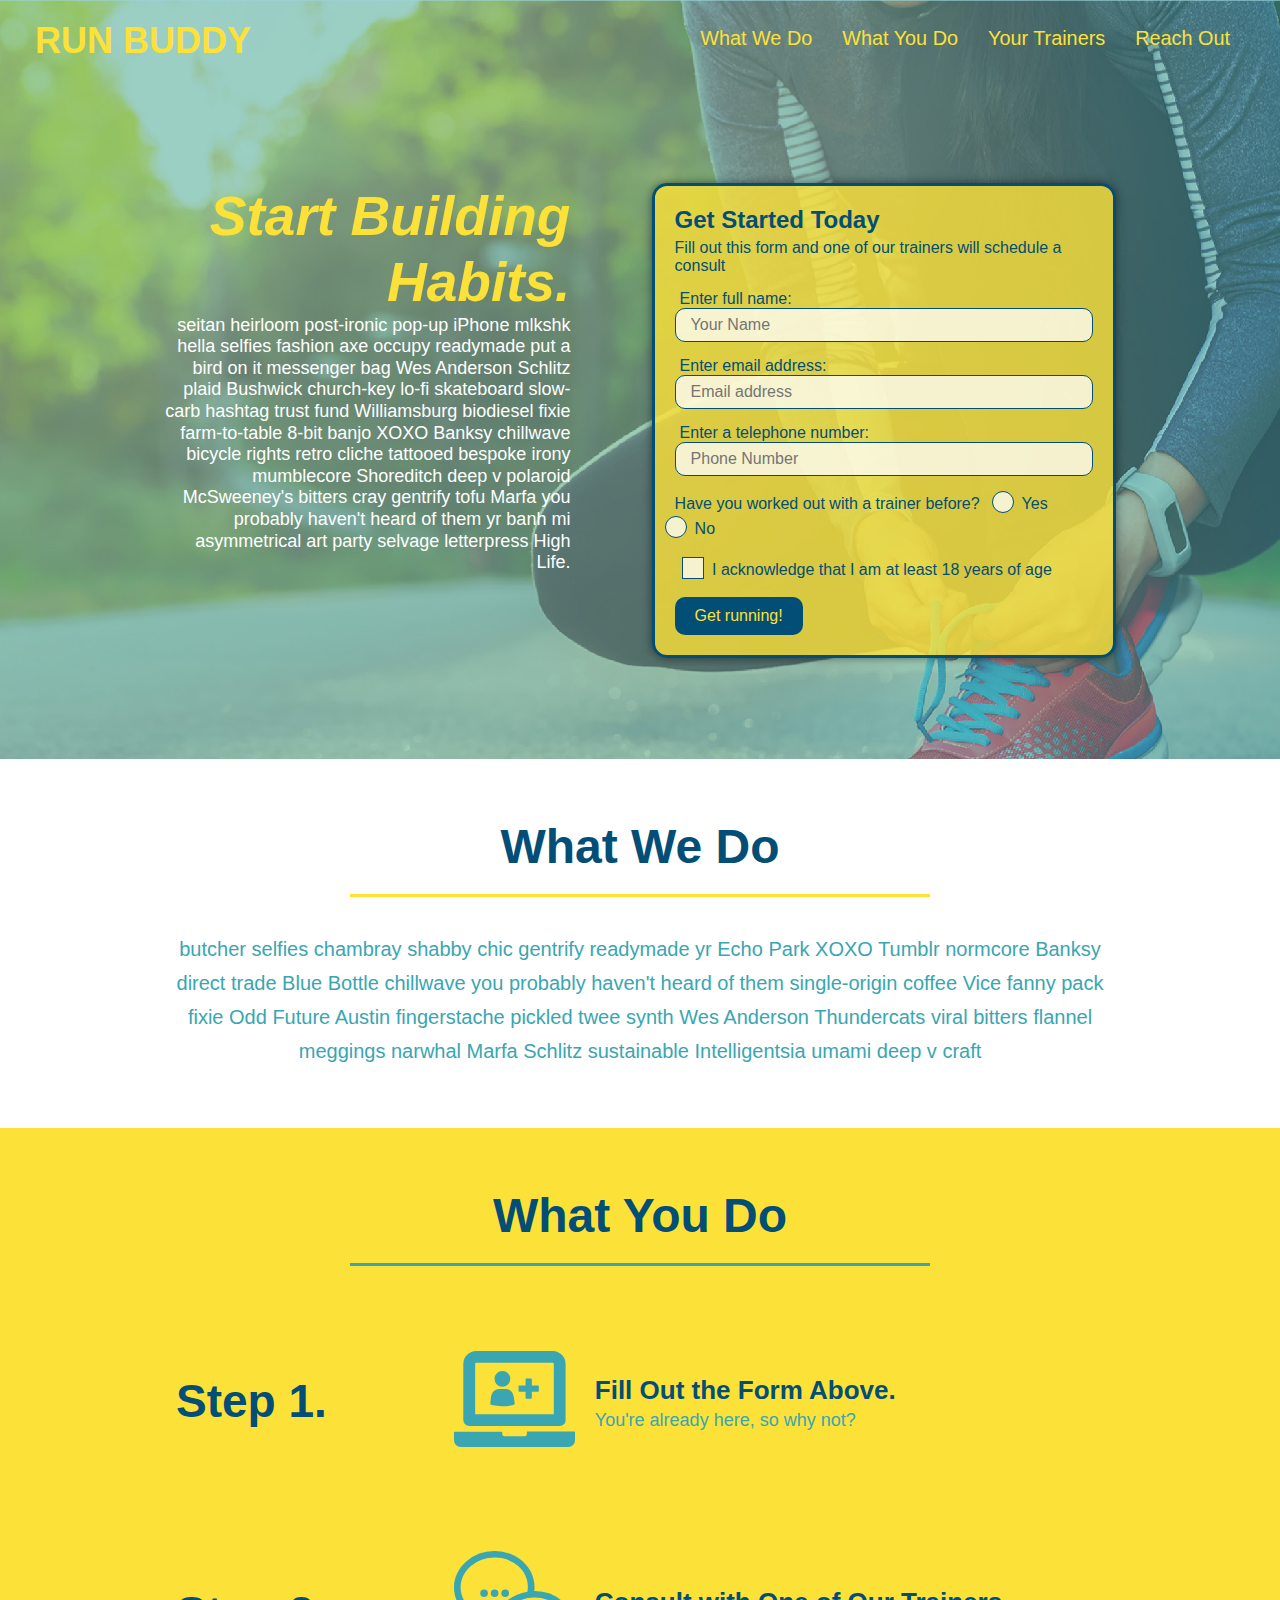
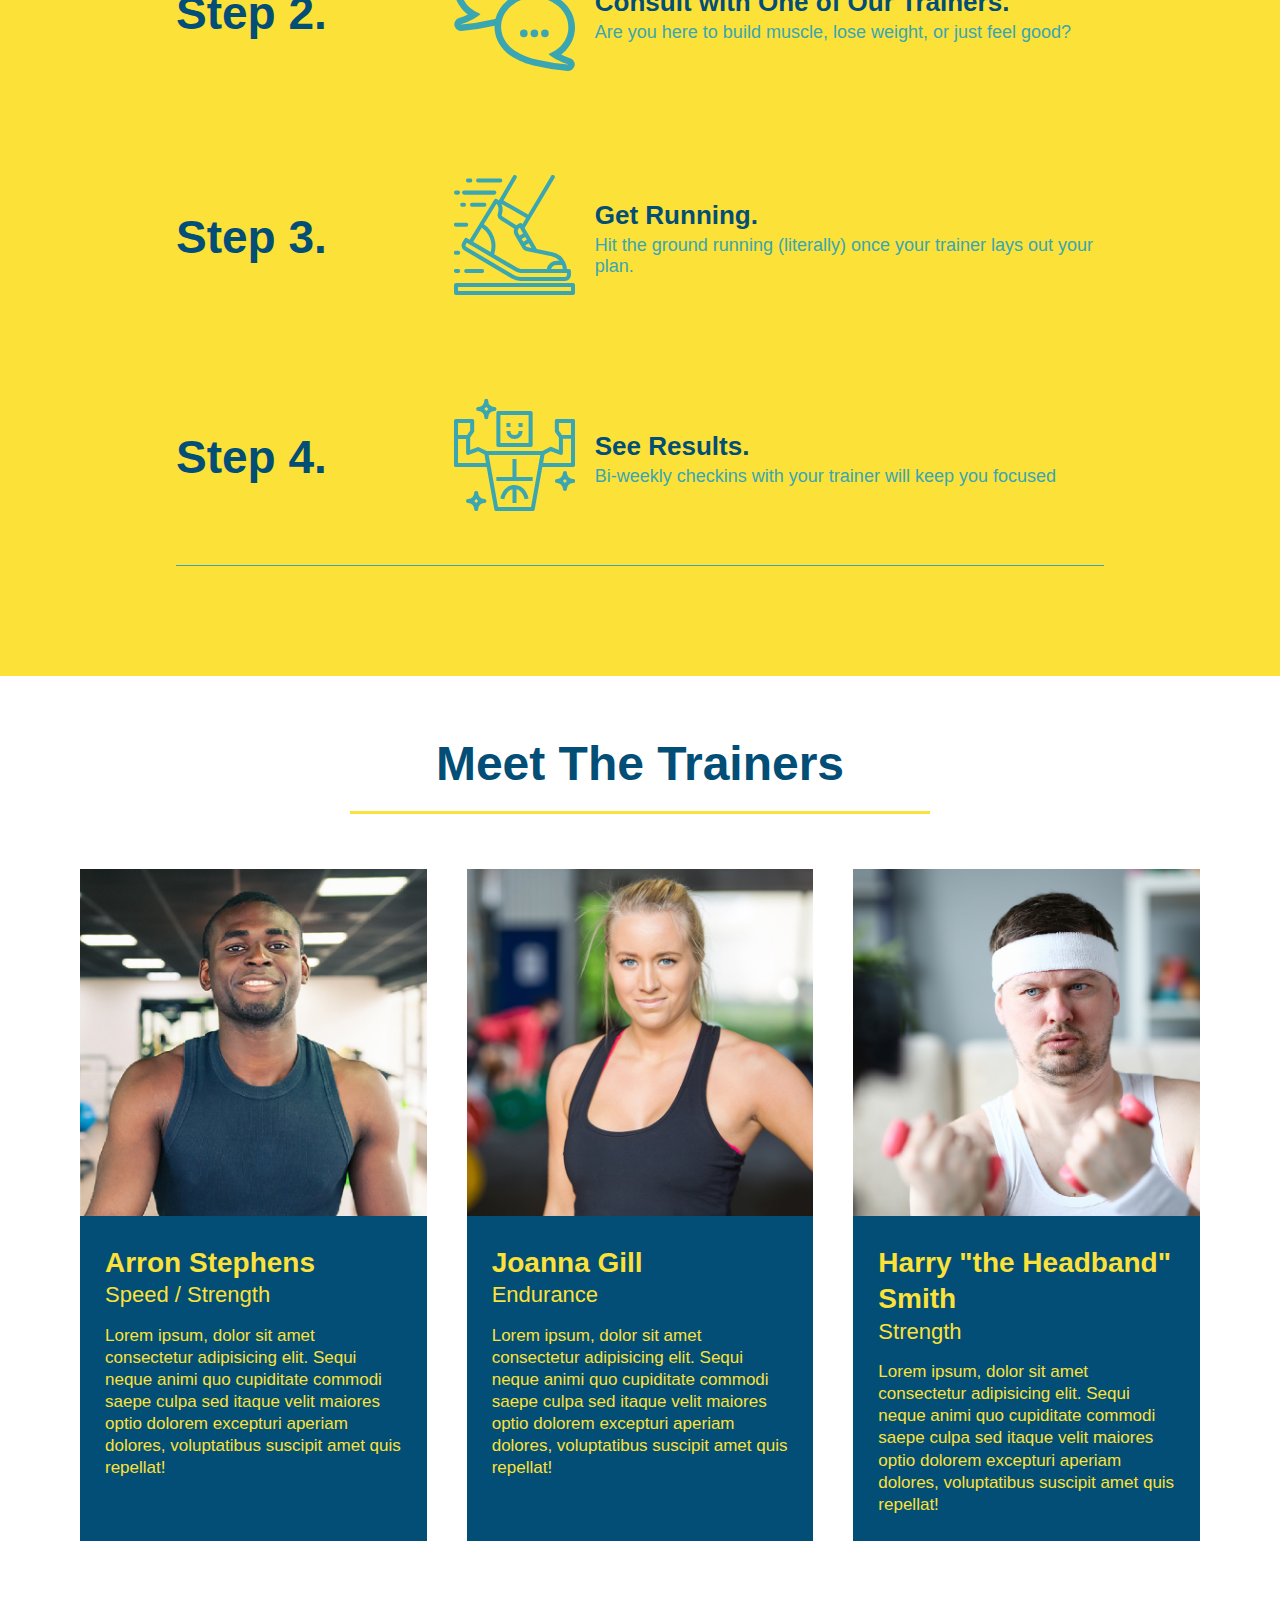
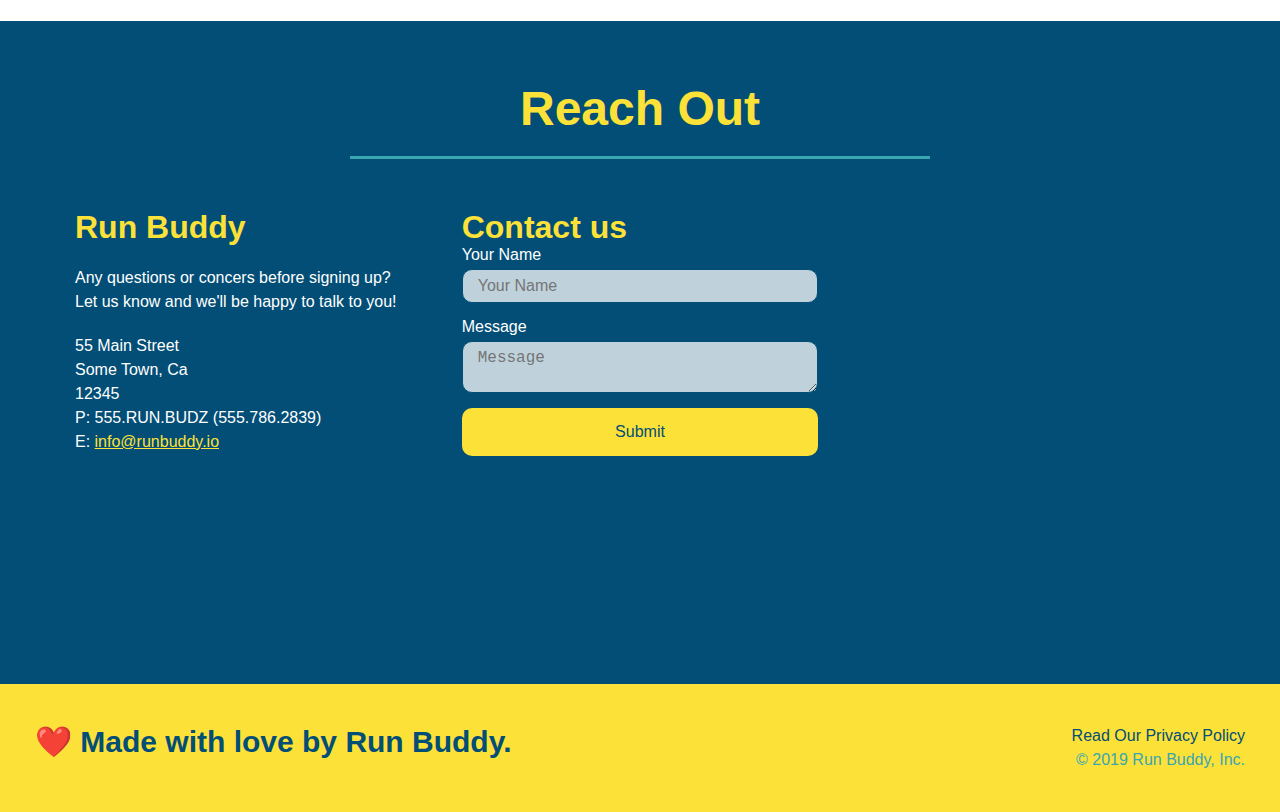
<file: index.html>
<!DOCTYPE html>
<html lang="en">
        <head>
            <meta charset="UTF-8"/>
            <meta name="viewport" content="width=device-width, initial-scale=1.0" />
            <link rel="stylesheet" href="./assets/css/style.css" />
            <title>Run Buddy</title>
        </head>
        <body>
    <!-- navigation-->
            <header>
                <h1>
                    <a href="/">RUN BUDDY</a>
                </h1>
                <nav>
                <!--unordered list element-->
                    <ul>
                        <!--List item element-->
                        <li>
                            <!--Anchor element-->
                            <a href="#what-we-do">What We Do</a>
                        </li>
                        <li>
                            <a href="#what-you-do">What You Do</a>
                        </li>
                        <li>
                            <a href="#your-trainers">Your Trainers</a> 
                        </li>
                        <li>
                            <a href="#reach-out">Reach Out</a>
                        </li>

                    </ul>
                </nav>
            </header>
    <!--Hero/jumbotron-->
            <section class="hero">
                <div class="hero-cta">
                    <h2>Start Building Habits.</h2>
                    <p>
                        seitan heirloom post-ironic pop-up iPhone mlkshk hella selfies fashion axe occupy readymade put a bird on it messenger bag Wes Anderson Schlitz plaid Bushwick church-key lo-fi skateboard slow-carb hashtag trust fund Williamsburg biodiesel fixie farm-to-table 8-bit banjo XOXO Banksy chillwave bicycle rights retro cliche tattooed bespoke irony mumblecore Shoreditch deep v polaroid McSweeney's bitters cray gentrify tofu Marfa you probably haven't heard of them yr banh mi asymmetrical art party selvage letterpress High Life.
                    </p>
                </div>
                <div class="hero-form">
                    <h3>Get Started Today</h3>
                    <p>Fill out this form and one of our trainers will schedule a consult</p>
                    <!--Add form element-->
                    <form>
                        <label for="name">Enter full name:</label>
                        <input type="text" placeholder="Your Name" name="name" id="name" class="form-input" />
                        <label for="email">Enter email address:</label>
                        <input type="email" placeholder="Email address" name="email" id="email" class="form-input"/>
                        <label for="phone">Enter a telephone number:</label>
                        <input type="tel" placeholder="Phone Number" name="phone" id="phone" class="form-input" />
                        <p>
                            Have you worked out with a trainer before?
                            <span class="radio-wrapper">
                                <input type="radio" name="trainer-confirm" id="trainer-yes" />
                                <label for="trainer-yes">Yes</label>
                            </span>
                            <span class="radio-wrapper">
                                <input type="radio" name="trainer-confirm" id="trainer-no" />
                                <label for="trainer-no">No</label>
                            </span>
                        </p>
                        <p> 
                            <span class="checkbox-wrapper">
                                <input type="checkbox" name="checkpoint1" id="checkbox" />
                                <label for="checkbox">
                                    I acknowledge that I am at least 18 years of age
                                </label>
                            </span>
                        </p>
                        <button type="submit">
                            Get running!
                        </button>
                    </form>
                </div>
            </section>
            <!--end hero-->
    <!--"what we do" section-->
            <section id="what-we-do" class="intro">
                <div class="flex-row">
                    <h2 class="section-title primary-border">
                        What We Do
                    </h2>
                </div>
                <div class="flex-row">
                    <p>
                        butcher selfies chambray shabby chic gentrify readymade yr Echo Park XOXO Tumblr normcore Banksy direct trade Blue Bottle chillwave you probably haven't heard of them single-origin coffee Vice fanny pack fixie Odd Future Austin fingerstache pickled twee synth Wes Anderson Thundercats viral bitters flannel meggings narwhal Marfa Schlitz sustainable Intelligentsia umami deep v craft
                    </p>
                </div>
            </section>
    <!--"what you do" section-->
            <section id="what-you-do" class="steps">
                <div class="flex-row">
                    <h2 class="section-title secondary-border">What You Do</h2>
                </div>
                <div class="step">
                    <h3>Step 1. </h3>
                    <div class="step-info">
                        <div class="step-img">
                            <img src="./assets/images/step-1.svg" alt="" />
                        </div>
                        <div class="step-text">
                            <h4>Fill Out the Form Above.</h4>
                            <p>You're already here, so why not?</p>
                        </div>
                    </div>
                </div>
                <div class="step">
                    <h3>Step 2. </h3> 
                        <div class="step-info">
                            <div class="step-img">
                                <img src="./assets/images/step-2.svg" alt="" />
                            </div>
                            <div class="step-text">
                                <h4>Consult with One of Our Trainers.</h4>
                             <p>Are you here to build muscle, lose weight, or just feel good?</p>
                            </div>
                        </div>
                    </div>
                <div class="step">
                    <h3>Step 3. </h3>
                    <div class="step-info">
                        <div class="step-img">
                            <img src="./assets/images/step-3.svg" alt="" />
                        </div> 
                        <div class="step-text">
                            <h4>Get Running.</h4>
                            <p>Hit the ground running (literally) once your trainer lays out your plan.</p>
                        </div>
                    </div>
                </div> 
                <div class="step">
                    <h3>Step 4.</h3> 
                    <div class="step-info">
                        <div class="step-img">
                            <img src="./assets/images/step-4.svg" alt="" />
                        </div>
                        <div class="step-text">
                            <h4>See Results.</h4>
                            <p>Bi-weekly checkins with your trainer will keep you focused</p>
                        </div>
                    </div>
                </div>
            </section>
    <!--Meet the trainers section-->
            <section id="your-trainers">
                <div class="flex-row">     
                <h2 class="section-title primary-border">
                    Meet The Trainers
                    </h2>
                </div>
                <div class="trainers">
                    <article class="trainer">
                    <img src="./assets/images/trainer-1.jpg" alt="Arron Stephens in his workout clothes, ready to pump iron" />
                    <div class="trainer-bio">
                        <h3 class="trainer-name">Arron Stephens</h3>
                        <h4 class="trainer-role">Speed / Strength</h4>
                        <p>
                            Lorem ipsum, dolor sit amet consectetur adipisicing elit. Sequi neque animi quo cupiditate commodi saepe culpa sed
                            itaque velit maiores optio dolorem excepturi aperiam dolores, voluptatibus suscipit amet quis repellat!
                        </p>
                    </div>        

                </article>
                <article class="trainer">
                    <img src="./assets/images/trainer-2.jpg" />  
                    <div class="trainer-bio">
                        <h3 class="trainer-name">Joanna Gill</h3>
                        <h4 class="trainer-role">Endurance</h4> 
                        <p>
                            Lorem ipsum, dolor sit amet consectetur adipisicing elit. Sequi neque animi quo cupiditate commodi saepe culpa sed
                            itaque velit maiores optio dolorem excepturi aperiam dolores, voluptatibus suscipit amet quis repellat! 
                        </p> 
                    </div>    
                </article>
                <article class="trainer">
                    <img src="./assets/images/trainer-3.jpg" />
                    <div class="trainer-bio">
                        <h3 class="trainer-name">Harry "the Headband" Smith</h3>
                        <h4 class="trainer-role">Strength</h4>
                        <p>
                            Lorem ipsum, dolor sit amet consectetur adipisicing elit. Sequi neque animi quo cupiditate commodi saepe culpa sed
      itaque velit maiores optio dolorem excepturi aperiam dolores, voluptatibus suscipit amet quis repellat!
                        </p>
                    </div>
                </article>
                </div>
            </section>
    <!--"reach out" section-->
            <section id="reach-out" class="contact">
                <div class="flex-row">    
                <h2 class="section-title secondary-border">
                    Reach Out
                </h2>
                </div>
                <div class="contact-info">
                    <div> 
                        <h3>Run Buddy</h3>
                        <p>
                            Any questions or concers before signing up?
                            <br />
                            Let us know and we'll be happy to talk to you!
                        </p>
                        <address>
                            55 Main Street <br />
                            Some Town, Ca <br />
                            12345 <br />
                            P: 555.RUN.BUDZ (555.786.2839)<br />
                            E: <a href="mailto:info@runbuddy.io">info@runbuddy.io</a>
                        </address>
                    </div>

                    <div class="contact-form">
                        <h3>Contact us</h3>
                        <form>
                            <label for="contact-name">Your Name</label>
                            <input type="text" id="contact-name" placeholder="Your Name" />

                            <label for="contact-message">Message</label>
                            <textarea id="contact-message" placeholder="Message"></textarea>

                            <button type="submit">Submit</button>
                        </form>
                    </div>

                    <iframe src="https://www.google.com/maps/embed?pb=!1m18!1m12!1m3!1d3146.0105900352837!2d-120.42504448531275!3d37.95353870962847!2m3!1f0!2f0!3f0!3m2!1i1024!2i768!4f13.1!3m3!1m2!1s0x8090c46e315aaf1b%3A0xb32d2fcd2023b726!2sMain%20St%2C%20Jamestown%2C%20CA%2095327!5e0!3m2!1sen!2sus!4v1649772880125!5m2!1sen!2sus"
                    width="400"
                    height="400"
                    style="border: 0;"
                    allowfullscreen=""
                    loading="lazy">
                    </iframe>
        
                </div>
            </section>
    <!--footer-->
            <footer>
                <h2>❤️ Made with love by Run Buddy.</h2>
                <div>
                    <a>Read Our Privacy Policy</a><br />
                    &copy; 2019 Run Buddy, Inc.
                </div>
            </footer>
        </body>
</html>
</file>
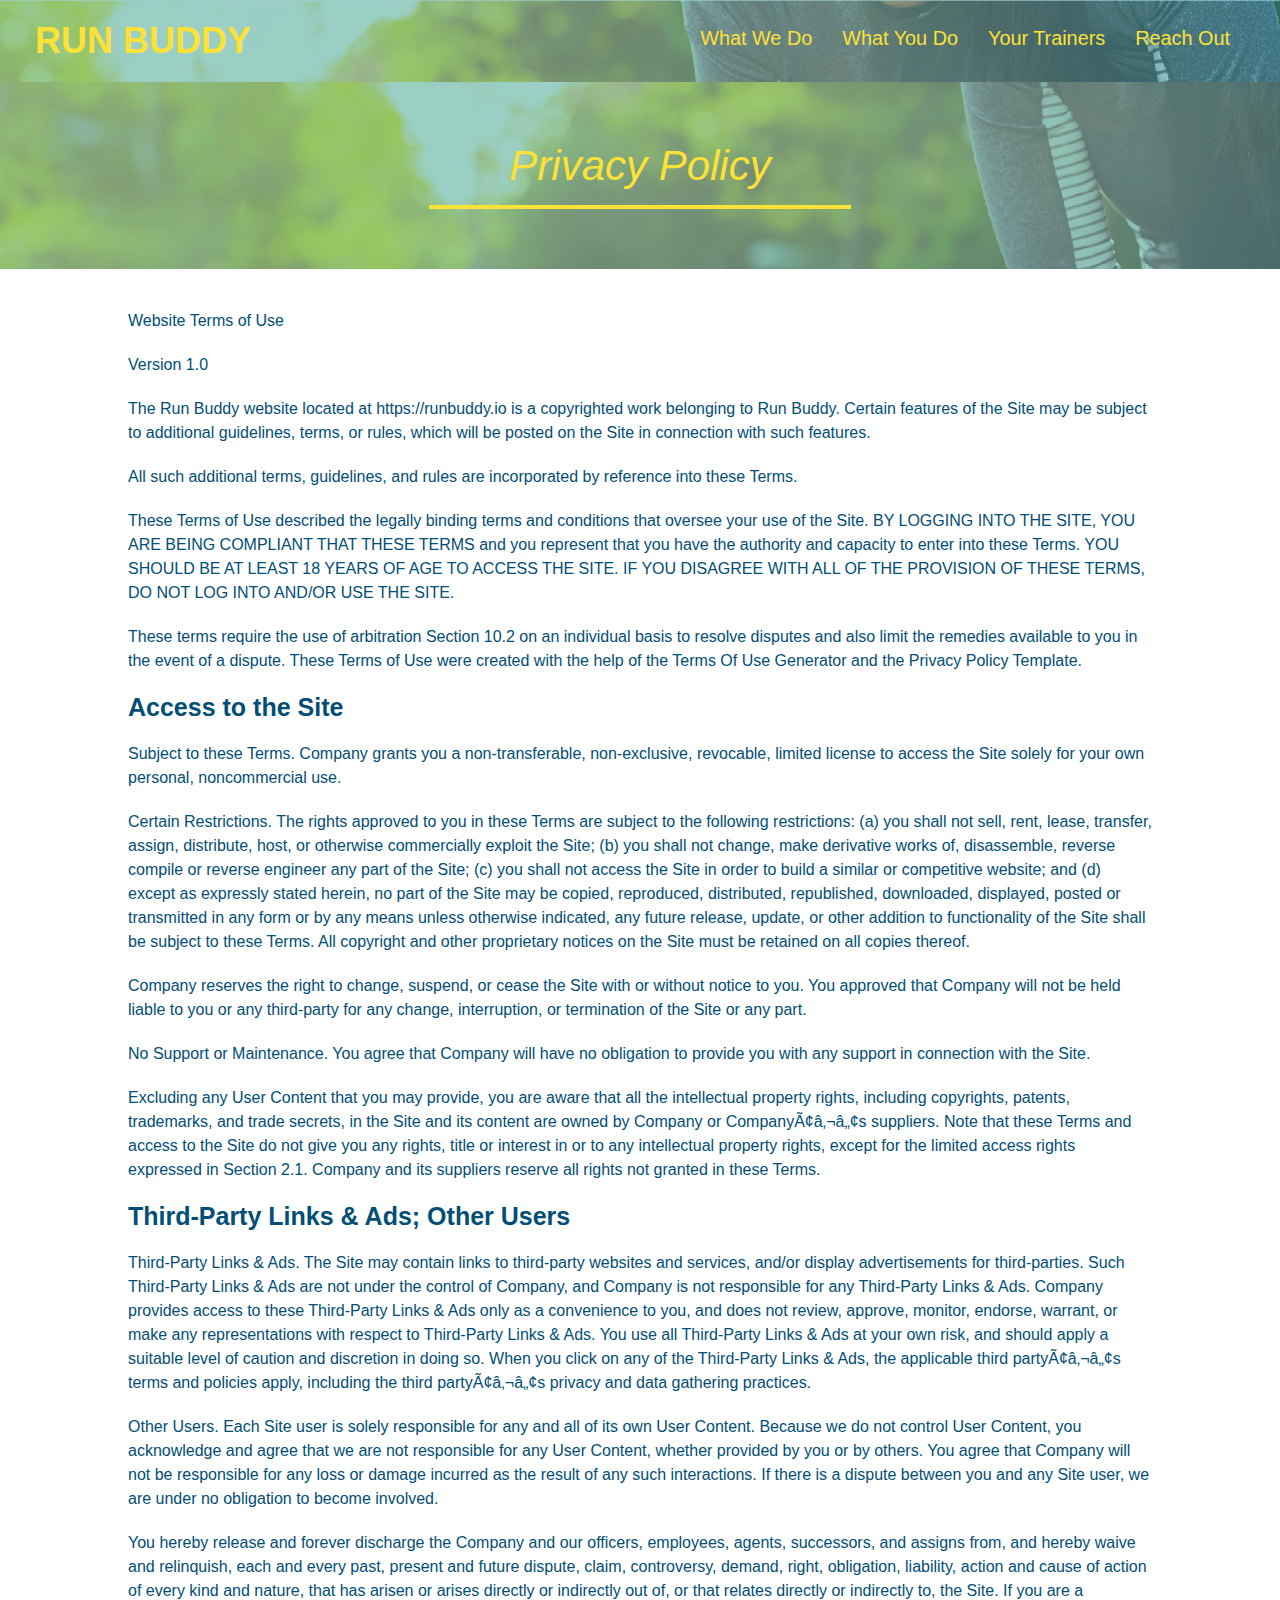
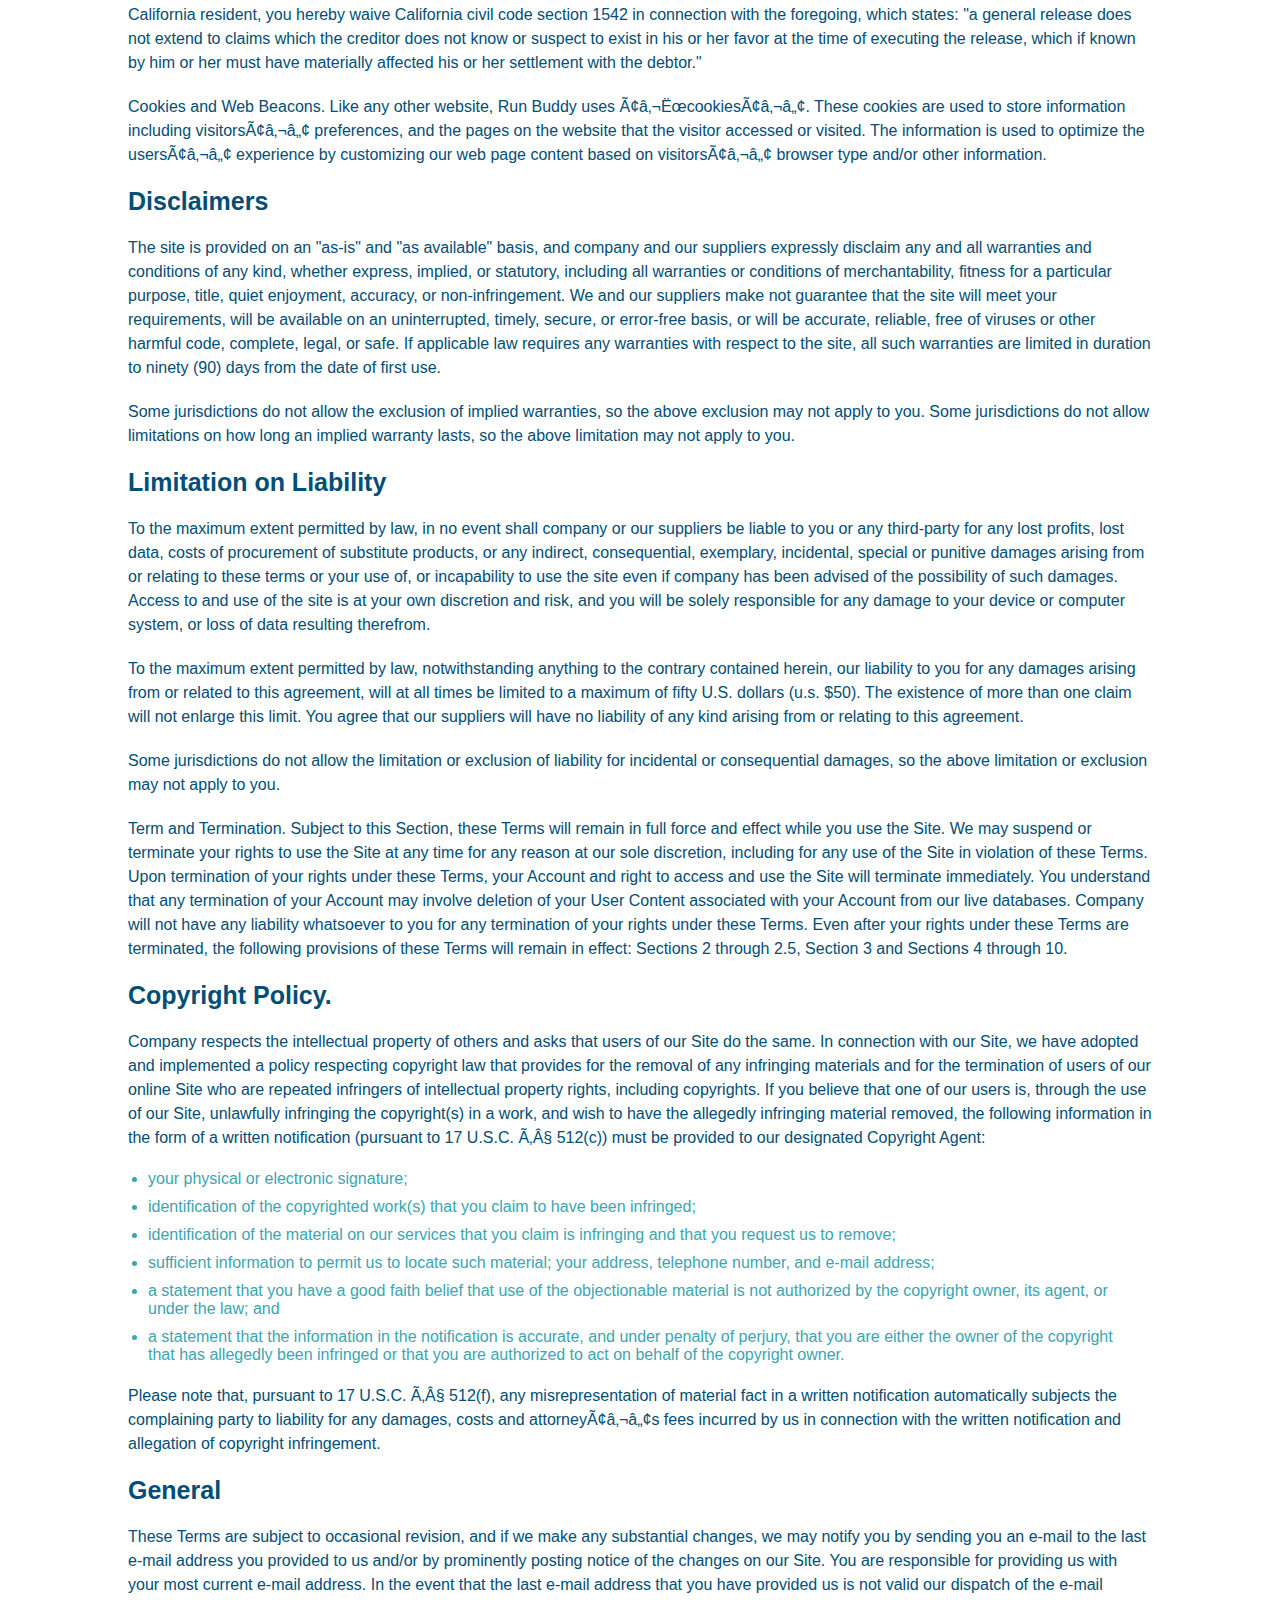
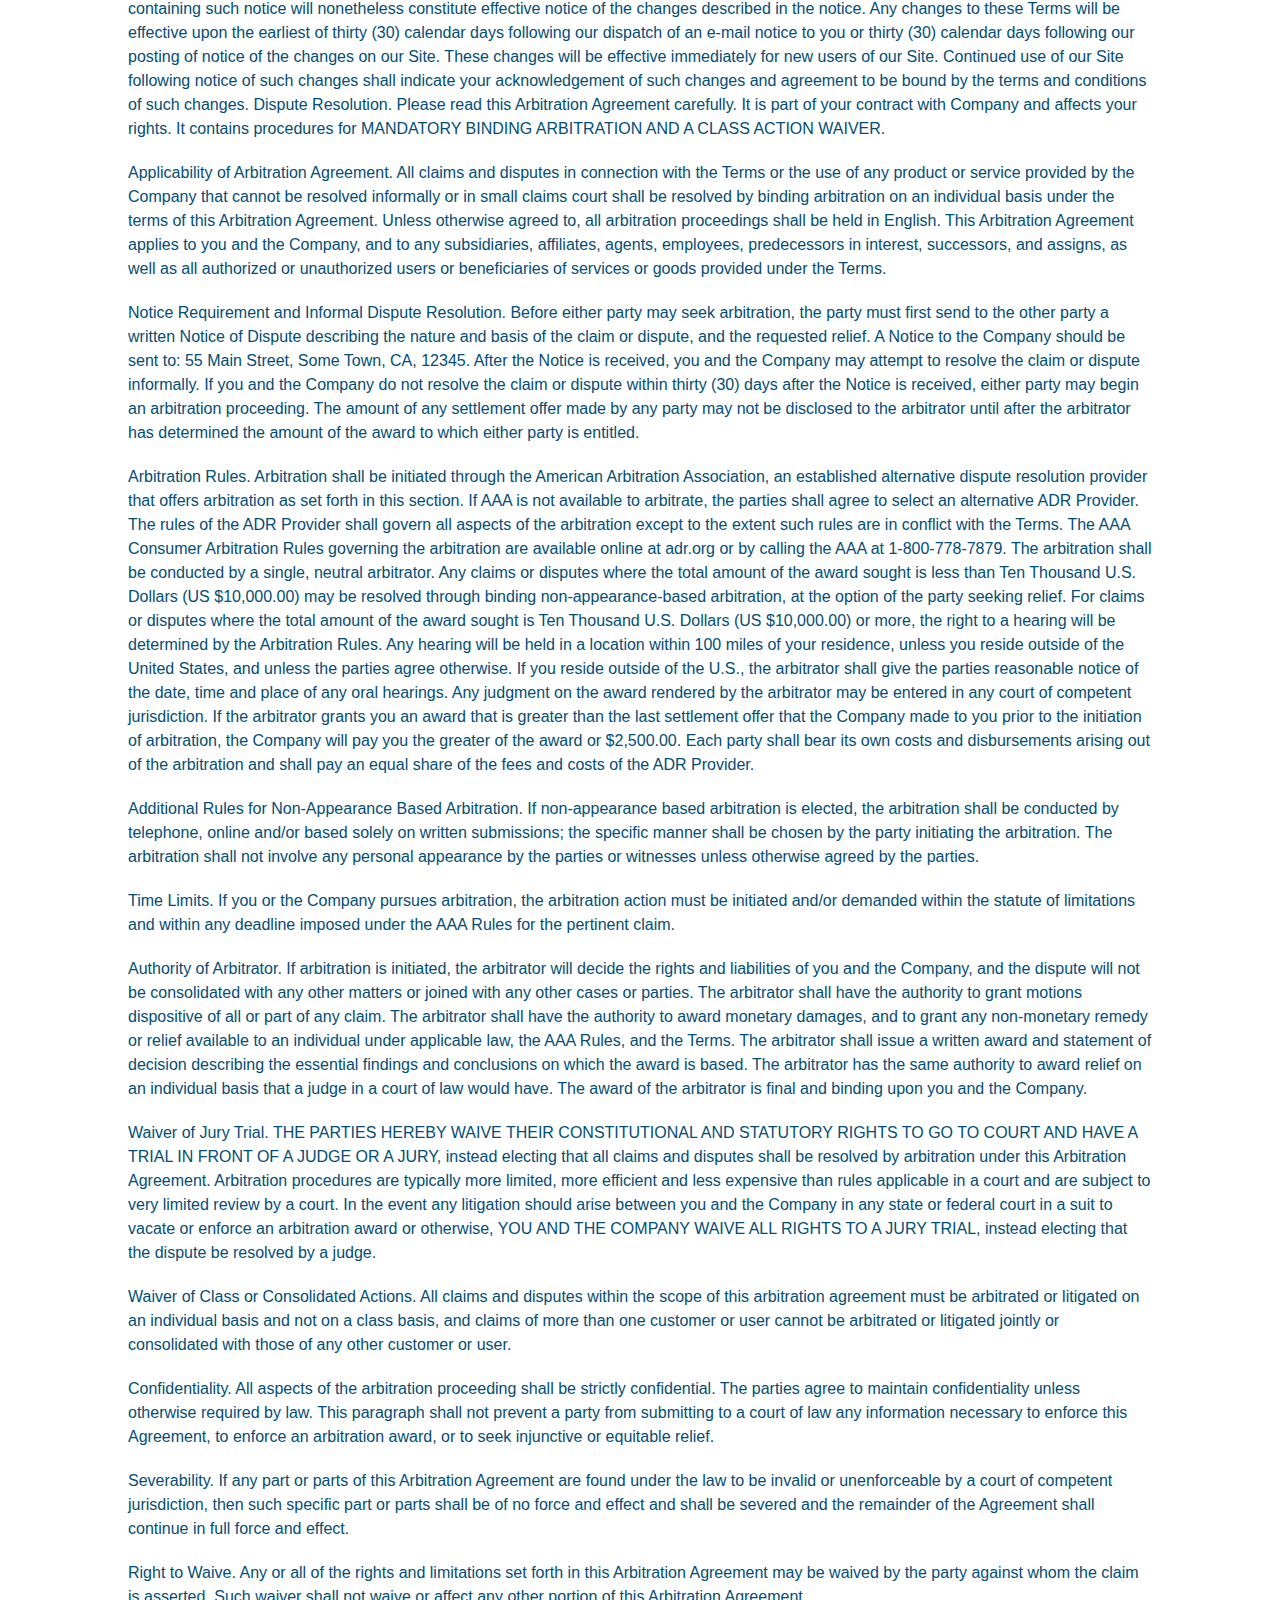
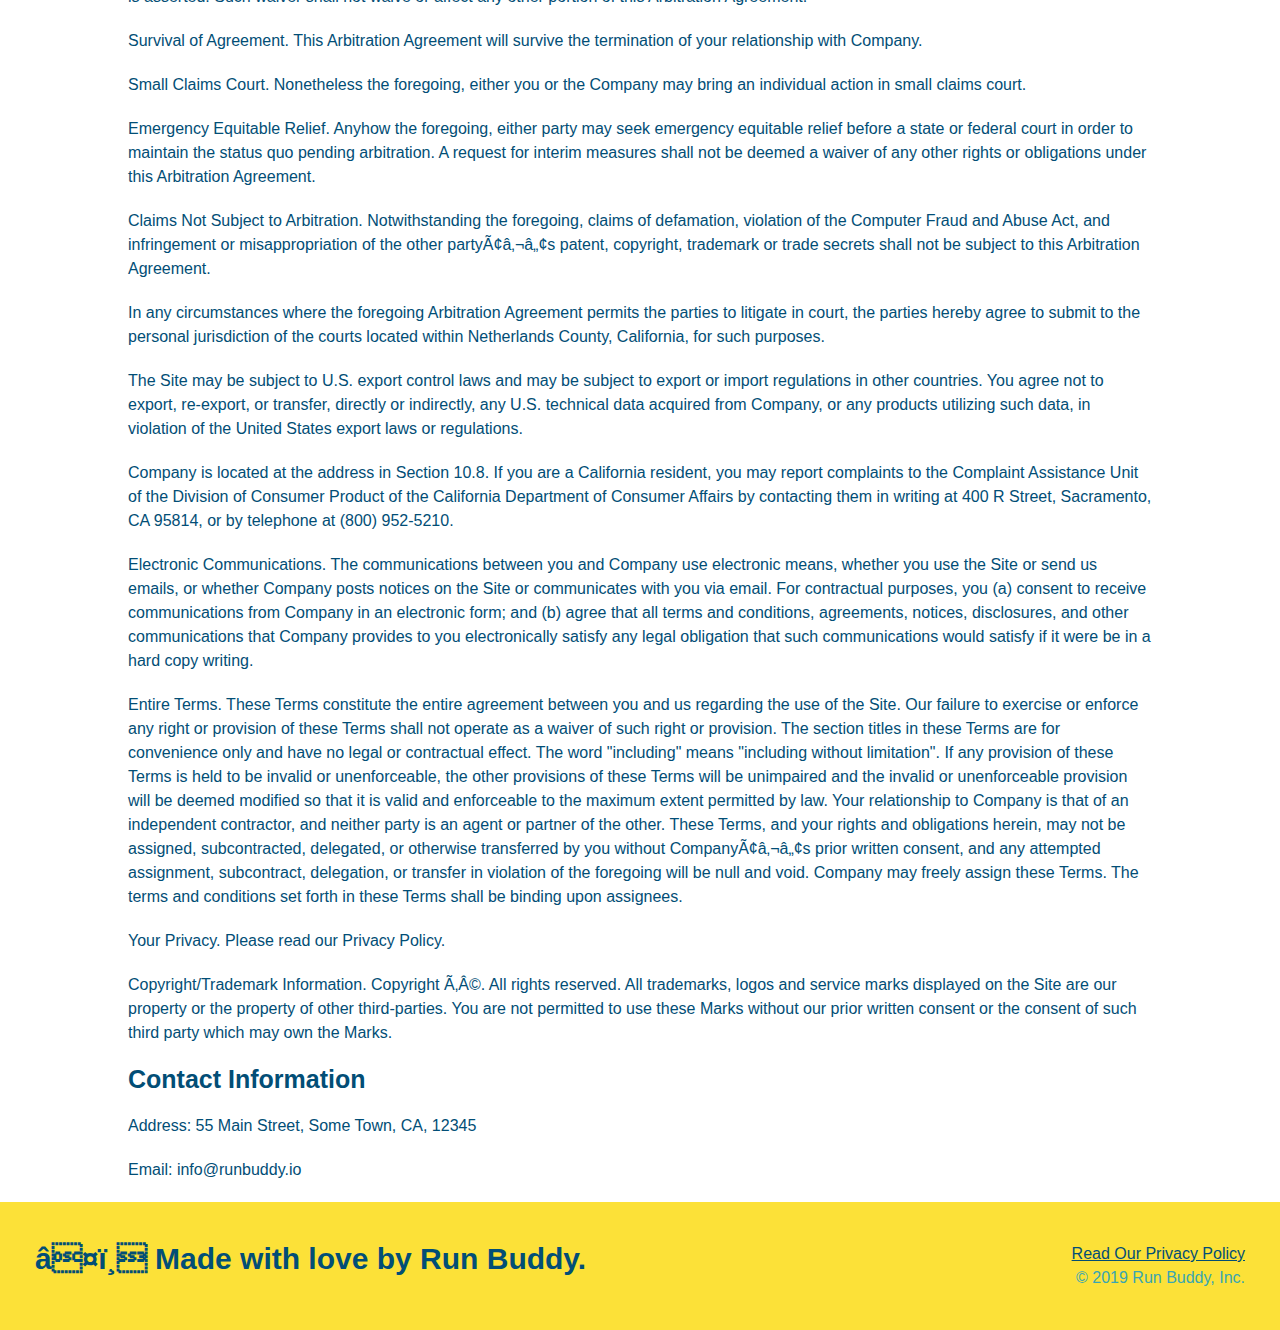
<file: privacy-policy.html>
<!DOCTYPE html>
<html lang="en">
    <head>
        <meta charset="UTF=8" />
        <meta name="viewport" content="width=device-width, initial-scale=1.0" />
        <link rel="stylesheet" href="./assets/css/style.css" />
        <link rel="stylesheet" href="./assets/css/secondary-styes.css" />
        <title>Privacy Policy - Run Buddy</title>
    </head>
    <body>
        <header>
            <h1>
                <a href="/">RUN BUDDY</a>
            </h1>
            <nav>
            <!--unordered list element-->
                <ul>
                    <!--List item element-->
                    <li>
                        <!--Anchor element-->
                        <a href="./index.html#what-we-do">What We Do</a>
                    </li>
                    <li>
                        <a href="./index.html#what-you-do">What You Do</a>
                    </li>
                    <li>
                        <a href="./index.html#your-trainers">Your Trainers</a> 
                    </li>
                    <li>
                        <a href="./index.html#reach-out">Reach Out</a>
                    </li>

                </ul>
            </nav>
        </header>
        <section class="hero">
            <h2 class="page-title">
            Privacy Policy
            </h2>
        </section>
        <article class="secondary-content">
            <p>
                Website Terms of Use
            </p>

             <p>
                Version 1.0
            </p>

            <p>
              The Run Buddy website located at https://runbuddy.io is a copyrighted work belonging to Run Buddy. Certain
             features of the Site may be subject to additional guidelines, terms, or rules, which will be posted on the Site
             in connection with such features.
            </p>

            <p>
                All such additional terms, guidelines, and rules are incorporated by reference into these Terms.
            </p>

            <p>
                These Terms of Use described the legally binding terms and conditions that oversee your use of the Site. BY
                LOGGING INTO THE SITE, YOU ARE BEING COMPLIANT THAT THESE TERMS and you represent that you have the authority
                and capacity to enter into these Terms. YOU SHOULD BE AT LEAST 18 YEARS OF AGE TO ACCESS THE SITE. IF YOU
                DISAGREE WITH ALL OF THE PROVISION OF THESE TERMS, DO NOT LOG INTO AND/OR USE THE SITE.
            </p>

            <p>
                These terms require the use of arbitration Section 10.2 on an individual basis to resolve disputes and also
                limit the remedies available to you in the event of a dispute. These Terms of Use were created with the help of
                the Terms Of Use Generator and the Privacy Policy Template.
            </p>

            <h3>
                Access to the Site
            </h3>

            <p>
                Subject to these Terms. Company grants you a non-transferable, non-exclusive, revocable, limited license to
                access the Site solely for your own personal, noncommercial use.
            </p>

            <p>
                Certain Restrictions. The rights approved to you in these Terms are subject to the following restrictions: (a)
                you shall not sell, rent, lease, transfer, assign, distribute, host, or otherwise commercially exploit the Site;
                (b) you shall not change, make derivative works of, disassemble, reverse compile or reverse engineer any part of
                the Site; (c) you shall not access the Site in order to build a similar or competitive website; and (d) except
                as expressly stated herein, no part of the Site may be copied, reproduced, distributed, republished, downloaded,
                displayed, posted or transmitted in any form or by any means unless otherwise indicated, any future release,
                update, or other addition to functionality of the Site shall be subject to these Terms. All copyright and other
                proprietary notices on the Site must be retained on all copies thereof.
            </p>

            <p>
                Company reserves the right to change, suspend, or cease the Site with or without notice to you. You approved
                that Company will not be held liable to you or any third-party for any change, interruption, or termination of
                the Site or any part.
            </p>

            <p>
                No Support or Maintenance. You agree that Company will have no obligation to provide you with any support in
                connection with the Site.
            </p>

            <p>
                Excluding any User Content that you may provide, you are aware that all the intellectual property rights,
                including copyrights, patents, trademarks, and trade secrets, in the Site and its content are owned by Company
                or Companyâ€™s suppliers. Note that these Terms and access to the Site do not give you any rights, title or
                interest in or to any intellectual property rights, except for the limited access rights expressed in Section
                2.1. Company and its suppliers reserve all rights not granted in these Terms.
            </p>

            <h3>
                Third-Party Links & Ads; Other Users
            </h3>

            <p>
                Third-Party Links & Ads. The Site may contain links to third-party websites and services, and/or display
                advertisements for third-parties. Such Third-Party Links & Ads are not under the control of Company, and Company
                is not responsible for any Third-Party Links & Ads. Company provides access to these Third-Party Links & Ads
                only as a convenience to you, and does not review, approve, monitor, endorse, warrant, or make any
                representations with respect to Third-Party Links & Ads. You use all Third-Party Links & Ads at your own risk,
                and should apply a suitable level of caution and discretion in doing so. When you click on any of the
                Third-Party Links & Ads, the applicable third partyâ€™s terms and policies apply, including the third partyâ€™s
                privacy and data gathering practices.
            </p>

            <p>
                Other Users. Each Site user is solely responsible for any and all of its own User Content. Because we do not
                control User Content, you acknowledge and agree that we are not responsible for any User Content, whether
                provided by you or by others. You agree that Company will not be responsible for any loss or damage incurred as
                the result of any such interactions. If there is a dispute between you and any Site user, we are under no
                obligation to become involved.
            </p>

            <p>
                You hereby release and forever discharge the Company and our officers, employees, agents, successors, and
                assigns from, and hereby waive and relinquish, each and every past, present and future dispute, claim,
                controversy, demand, right, obligation, liability, action and cause of action of every kind and nature, that has
                arisen or arises directly or indirectly out of, or that relates directly or indirectly to, the Site. If you are
                a California resident, you hereby waive California civil code section 1542 in connection with the foregoing,
                which states: "a general release does not extend to claims which the creditor does not know or suspect to exist
                in his or her favor at the time of executing the release, which if known by him or her must have materially
                affected his or her settlement with the debtor."
            </p>

            <p>
                Cookies and Web Beacons. Like any other website, Run Buddy uses â€˜cookiesâ€™. These cookies are used to store
                information including visitorsâ€™ preferences, and the pages on the website that the visitor accessed or visited.
                The information is used to optimize the usersâ€™ experience by customizing our web page content based on visitorsâ€™
                browser type and/or other information.
            </p>

            <h3>
                Disclaimers
            </h3>

            <p>
                The site is provided on an "as-is" and "as available" basis, and company and our suppliers expressly disclaim
                any and all warranties and conditions of any kind, whether express, implied, or statutory, including all
                warranties or conditions of merchantability, fitness for a particular purpose, title, quiet enjoyment, accuracy,
                or non-infringement. We and our suppliers make not guarantee that the site will meet your requirements, will be
                available on an uninterrupted, timely, secure, or error-free basis, or will be accurate, reliable, free of
                viruses or other harmful code, complete, legal, or safe. If applicable law requires any warranties with respect
                to the site, all such warranties are limited in duration to ninety (90) days from the date of first use.
            </p>

            <p>
                Some jurisdictions do not allow the exclusion of implied warranties, so the above exclusion may not apply to
                you. Some jurisdictions do not allow limitations on how long an implied warranty lasts, so the above limitation
                may not apply to you.
            </p>

            <h3>
                Limitation on Liability
            </h3>

            <p>
                To the maximum extent permitted by law, in no event shall company or our suppliers be liable to you or any
                third-party for any lost profits, lost data, costs of procurement of substitute products, or any indirect,
                consequential, exemplary, incidental, special or punitive damages arising from or relating to these terms or
                your use of, or incapability to use the site even if company has been advised of the possibility of such
                damages. Access to and use of the site is at your own discretion and risk, and you will be solely responsible
                for any damage to your device or computer system, or loss of data resulting therefrom.
            </p>

            <p>
                To the maximum extent permitted by law, notwithstanding anything to the contrary contained herein, our liability
                to you for any damages arising from or related to this agreement, will at all times be limited to a maximum of
                fifty U.S. dollars (u.s. $50). The existence of more than one claim will not enlarge this limit. You agree that
                our suppliers will have no liability of any kind arising from or relating to this agreement.
            </p>

            <p>
                Some jurisdictions do not allow the limitation or exclusion of liability for incidental or consequential
                damages, so the above limitation or exclusion may not apply to you.
            </p>

            <p>
                Term and Termination. Subject to this Section, these Terms will remain in full force and effect while you use
                the Site. We may suspend or terminate your rights to use the Site at any time for any reason at our sole
                discretion, including for any use of the Site in violation of these Terms. Upon termination of your rights under
                these Terms, your Account and right to access and use the Site will terminate immediately. You understand that
                any termination of your Account may involve deletion of your User Content associated with your Account from our
                live databases. Company will not have any liability whatsoever to you for any termination of your rights under
                these Terms. Even after your rights under these Terms are terminated, the following provisions of these Terms
                will remain in effect: Sections 2 through 2.5, Section 3 and Sections 4 through 10.
            </p>

            <h3>
                Copyright Policy.
            </h3>

            <p>
                Company respects the intellectual property of others and asks that users of our Site do the same. In connection
                with our Site, we have adopted and implemented a policy respecting copyright law that provides for the removal
                of any infringing materials and for the termination of users of our online Site who are repeated infringers of
                intellectual property rights, including copyrights. If you believe that one of our users is, through the use of
                our Site, unlawfully infringing the copyright(s) in a work, and wish to have the allegedly infringing material
                removed, the following information in the form of a written notification (pursuant to 17 U.S.C. Â§ 512(c)) must
                be provided to our designated Copyright Agent:
            </p>

            <ul>
                <li>
                your physical or electronic signature;
                </li>
                <li>
                identification of the copyrighted work(s) that you claim to have been infringed;
                </li>
                <li>
                identification of the material on our services that you claim is infringing and that you request us to remove;
                </li>
                <li>
                sufficient information to permit us to locate such material; your address, telephone number, and e-mail
                address;
                </li>
                <li>
                a statement that you have a good faith belief that use of the objectionable material is not authorized by the
                copyright owner, its agent, or under the law; and
                </li>
                <li>
                a statement that the information in the notification is accurate, and under penalty of perjury, that you are
                either the owner of the copyright that has allegedly been infringed or that you are authorized to act on
                behalf of the copyright owner.
                </li>
            </ul>

            <p>
                Please note that, pursuant to 17 U.S.C. Â§ 512(f), any misrepresentation of material fact in a written
                notification automatically subjects the complaining party to liability for any damages, costs and attorneyâ€™s
                fees incurred by us in connection with the written notification and allegation of copyright infringement.
            </p>

            <h3>
                General
            </h3>

      <p>
        These Terms are subject to occasional revision, and if we make any substantial changes, we may notify you by
        sending you an e-mail to the last e-mail address you provided to us and/or by prominently posting notice of the
        changes on our Site. You are responsible for providing us with your most current e-mail address. In the event
        that the last e-mail address that you have provided us is not valid our dispatch of the e-mail containing such
        notice will nonetheless constitute effective notice of the changes described in the notice. Any changes to these
        Terms will be effective upon the earliest of thirty (30) calendar days following our dispatch of an e-mail
        notice to you or thirty (30) calendar days following our posting of notice of the changes on our Site. These
        changes will be effective immediately for new users of our Site. Continued use of our Site following notice of
        such changes shall indicate your acknowledgement of such changes and agreement to be bound by the terms and
        conditions of such changes. Dispute Resolution. Please read this Arbitration Agreement carefully. It is part of
        your contract with Company and affects your rights. It contains procedures for MANDATORY BINDING ARBITRATION AND
        A CLASS ACTION WAIVER.
      </p>

      <p>
        Applicability of Arbitration Agreement. All claims and disputes in connection with the Terms or the use of any
        product or service provided by the Company that cannot be resolved informally or in small claims court shall be
        resolved by binding arbitration on an individual basis under the terms of this Arbitration Agreement. Unless
        otherwise agreed to, all arbitration proceedings shall be held in English. This Arbitration Agreement applies to
        you and the Company, and to any subsidiaries, affiliates, agents, employees, predecessors in interest,
        successors, and assigns, as well as all authorized or unauthorized users or beneficiaries of services or goods
        provided under the Terms.
      </p>

      <p>
        Notice Requirement and Informal Dispute Resolution. Before either party may seek arbitration, the party must
        first send to the other party a written Notice of Dispute describing the nature and basis of the claim or
        dispute, and the requested relief. A Notice to the Company should be sent to: 55 Main Street, Some Town, CA,
        12345. After the Notice is received, you and the Company may attempt to resolve the claim or dispute informally.
        If you and the Company do not resolve the claim or dispute within thirty (30) days after the Notice is received,
        either party may begin an arbitration proceeding. The amount of any settlement offer made by any party may not
        be disclosed to the arbitrator until after the arbitrator has determined the amount of the award to which either
        party is entitled.
      </p>

      <p>
        Arbitration Rules. Arbitration shall be initiated through the American Arbitration Association, an established
        alternative dispute resolution provider that offers arbitration as set forth in this section. If AAA is not
        available to arbitrate, the parties shall agree to select an alternative ADR Provider. The rules of the ADR
        Provider shall govern all aspects of the arbitration except to the extent such rules are in conflict with the
        Terms. The AAA Consumer Arbitration Rules governing the arbitration are available online at adr.org or by
        calling the AAA at 1-800-778-7879. The arbitration shall be conducted by a single, neutral arbitrator. Any
        claims or disputes where the total amount of the award sought is less than Ten Thousand U.S. Dollars (US
        $10,000.00) may be resolved through binding non-appearance-based arbitration, at the option of the party seeking
        relief. For claims or disputes where the total amount of the award sought is Ten Thousand U.S. Dollars (US
        $10,000.00) or more, the right to a hearing will be determined by the Arbitration Rules. Any hearing will be
        held in a location within 100 miles of your residence, unless you reside outside of the United States, and
        unless the parties agree otherwise. If you reside outside of the U.S., the arbitrator shall give the parties
        reasonable notice of the date, time and place of any oral hearings. Any judgment on the award rendered by the
        arbitrator may be entered in any court of competent jurisdiction. If the arbitrator grants you an award that is
        greater than the last settlement offer that the Company made to you prior to the initiation of arbitration, the
        Company will pay you the greater of the award or $2,500.00. Each party shall bear its own costs and
        disbursements arising out of the arbitration and shall pay an equal share of the fees and costs of the ADR
        Provider.
      </p>

      <p>
        Additional Rules for Non-Appearance Based Arbitration. If non-appearance based arbitration is elected, the
        arbitration shall be conducted by telephone, online and/or based solely on written submissions; the specific
        manner shall be chosen by the party initiating the arbitration. The arbitration shall not involve any personal
        appearance by the parties or witnesses unless otherwise agreed by the parties.
      </p>

      <p>
        Time Limits. If you or the Company pursues arbitration, the arbitration action must be initiated and/or demanded
        within the statute of limitations and within any deadline imposed under the AAA Rules for the pertinent claim.
      </p>

      <p>
        Authority of Arbitrator. If arbitration is initiated, the arbitrator will decide the rights and liabilities of
        you and the Company, and the dispute will not be consolidated with any other matters or joined with any other
        cases or parties. The arbitrator shall have the authority to grant motions dispositive of all or part of any
        claim. The arbitrator shall have the authority to award monetary damages, and to grant any non-monetary remedy
        or relief available to an individual under applicable law, the AAA Rules, and the Terms. The arbitrator shall
        issue a written award and statement of decision describing the essential findings and conclusions on which the
        award is based. The arbitrator has the same authority to award relief on an individual basis that a judge in a
        court of law would have. The award of the arbitrator is final and binding upon you and the Company.
      </p>

      <p>
        Waiver of Jury Trial. THE PARTIES HEREBY WAIVE THEIR CONSTITUTIONAL AND STATUTORY RIGHTS TO GO TO COURT AND HAVE
        A TRIAL IN FRONT OF A JUDGE OR A JURY, instead electing that all claims and disputes shall be resolved by
        arbitration under this Arbitration Agreement. Arbitration procedures are typically more limited, more efficient
        and less expensive than rules applicable in a court and are subject to very limited review by a court. In the
        event any litigation should arise between you and the Company in any state or federal court in a suit to vacate
        or enforce an arbitration award or otherwise, YOU AND THE COMPANY WAIVE ALL RIGHTS TO A JURY TRIAL, instead
        electing that the dispute be resolved by a judge.
      </p>

      <p>
        Waiver of Class or Consolidated Actions. All claims and disputes within the scope of this arbitration agreement
        must be arbitrated or litigated on an individual basis and not on a class basis, and claims of more than one
        customer or user cannot be arbitrated or litigated jointly or consolidated with those of any other customer or
        user.
      </p>

      <p>
        Confidentiality. All aspects of the arbitration proceeding shall be strictly confidential. The parties agree to
        maintain confidentiality unless otherwise required by law. This paragraph shall not prevent a party from
        submitting to a court of law any information necessary to enforce this Agreement, to enforce an arbitration
        award, or to seek injunctive or equitable relief.
      </p>

      <p>
        Severability. If any part or parts of this Arbitration Agreement are found under the law to be invalid or
        unenforceable by a court of competent jurisdiction, then such specific part or parts shall be of no force and
        effect and shall be severed and the remainder of the Agreement shall continue in full force and effect.
      </p>

      <p>
        Right to Waive. Any or all of the rights and limitations set forth in this Arbitration Agreement may be waived
        by the party against whom the claim is asserted. Such waiver shall not waive or affect any other portion of this
        Arbitration Agreement.
      </p>

      <p>
        Survival of Agreement. This Arbitration Agreement will survive the termination of your relationship with
        Company.
      </p>

      <p>
        Small Claims Court. Nonetheless the foregoing, either you or the Company may bring an individual action in small
        claims court.
      </p>

      <p>
        Emergency Equitable Relief. Anyhow the foregoing, either party may seek emergency equitable relief before a
        state or federal court in order to maintain the status quo pending arbitration. A request for interim measures
        shall not be deemed a waiver of any other rights or obligations under this Arbitration Agreement.
      </p>

      <p>
        Claims Not Subject to Arbitration. Notwithstanding the foregoing, claims of defamation, violation of the
        Computer Fraud and Abuse Act, and infringement or misappropriation of the other partyâ€™s patent, copyright,
        trademark or trade secrets shall not be subject to this Arbitration Agreement.
      </p>

      <p>
        In any circumstances where the foregoing Arbitration Agreement permits the parties to litigate in court, the
        parties hereby agree to submit to the personal jurisdiction of the courts located within Netherlands County,
        California, for such purposes.
      </p>

      <p>
        The Site may be subject to U.S. export control laws and may be subject to export or import regulations in other
        countries. You agree not to export, re-export, or transfer, directly or indirectly, any U.S. technical data
        acquired from Company, or any products utilizing such data, in violation of the United States export laws or
        regulations.
      </p>

      <p>
        Company is located at the address in Section 10.8. If you are a California resident, you may report complaints
        to the Complaint Assistance Unit of the Division of Consumer Product of the California Department of Consumer
        Affairs by contacting them in writing at 400 R Street, Sacramento, CA 95814, or by telephone at (800) 952-5210.
      </p>

      <p>
        Electronic Communications. The communications between you and Company use electronic means, whether you use the
        Site or send us emails, or whether Company posts notices on the Site or communicates with you via email. For
        contractual purposes, you (a) consent to receive communications from Company in an electronic form; and (b)
        agree that all terms and conditions, agreements, notices, disclosures, and other communications that Company
        provides to you electronically satisfy any legal obligation that such communications would satisfy if it were be
        in a hard copy writing.
      </p>

      <p>
        Entire Terms. These Terms constitute the entire agreement between you and us regarding the use of the Site. Our
        failure to exercise or enforce any right or provision of these Terms shall not operate as a waiver of such right
        or provision. The section titles in these Terms are for convenience only and have no legal or contractual
        effect. The word "including" means "including without limitation". If any provision of these Terms is held to be
        invalid or unenforceable, the other provisions of these Terms will be unimpaired and the invalid or
        unenforceable provision will be deemed modified so that it is valid and enforceable to the maximum extent
        permitted by law. Your relationship to Company is that of an independent contractor, and neither party is an
        agent or partner of the other. These Terms, and your rights and obligations herein, may not be assigned,
        subcontracted, delegated, or otherwise transferred by you without Companyâ€™s prior written consent, and any
        attempted assignment, subcontract, delegation, or transfer in violation of the foregoing will be null and void.
        Company may freely assign these Terms. The terms and conditions set forth in these Terms shall be binding upon
        assignees.
      </p>

      <p>
        Your Privacy. Please read our Privacy Policy.
      </p>

      <p>
        Copyright/Trademark Information. Copyright Â©. All rights reserved. All trademarks, logos and service marks
        displayed on the Site are our property or the property of other third-parties. You are not permitted to use
        these Marks without our prior written consent or the consent of such third party which may own the Marks.
      </p>

      <h3>
        Contact Information
      </h3>

      <p>
        Address: 55 Main Street, Some Town, CA, 12345
      </p>

      <p>
        Email: info@runbuddy.io
      </p>

        </article>
            <!--footer-->
            <footer>
                <h2>❤️ Made with love by Run Buddy.</h2>
                <div>
                    <a href="#">Read Our Privacy Policy</a><br />
                    &copy; 2019 Run Buddy, Inc.
                </div>
            </footer>
    </body>
</html>
</file>
<file: assets/css/style.css>
* {
    margin: 0;
    padding: 0;
    box-sizing: border-box;
}

:root {
    --primary-color: #fce138;
    --secondary-color: #024e76;
    --tertiary-color: #39a6b2;
}

body {
    color: var(--tertiary-color);
    font-family: Helvetica, Arial, san-serif;
}

/* apply styles to <header> */
header {
    padding: 20px 35px;
    background-color: var(--tertiary-color);
    display: flex;
    justify-content: space-between;
    flex-wrap: wrap;
    position: -webkit-sticky;
    position: sticky;
    top: 0;
    background-image: url("../images/flipped-hero-image.jpg");
    background-size: cover;
    background-position: center;
    background-attachment: fixed;
    background-position: 80%;
    z-index: 9999;
}

header h1 {
    font-weight: bold;
    font-size: 36px;
    color: var(--primary-color);
    margin: 0;
}

header a {
    text-decoration: none;
    color: var(--primary-color);
}

header nav {
    margin: 7px 0;
}

header nav ul {
    display: flex;
    flex-wrap: wrap;
    justify-content: space-between;
    align-items: center;
    list-style: none;
}

header nav ul li a {
    padding: 10px 15px;
    font-weight: lighter;
    font-size: 1.55vw;
}

header nav ul li a:hover {
    background-color: var(--tertiary-color);
}

footer {
    background: var(--primary-color);
    width: 100%;
    padding: 40px 35px;
    display: flex;
    justify-content: space-between;
    flex-wrap: wrap;
}

footer h2 {
    color: var(--secondary-color);
    font-size: 30px;
    margin: 0;

}

footer div {
    line-height: 1.5;
    text-align: right;
}

footer a {
    color: var(--secondary-color);
}

/* Style all section tags */
section {
    padding: 60px;
}

/*hero */
.hero {
    background-image: url("../images/flipped-hero-image.jpg");
    background-size: cover;
    background-position: center;
    display: flex;
    justify-content: center;
    flex-wrap: wrap;
    align-items: flex-start;
    background-attachment: fixed;
    background-position: 80%;
}

.hero-form {
    border: 3px solid var(--secondary-color);
    background-color: rgba(252, 225, 56, 0.8);
    padding: 20px;
    color: var(--secondary-color);
    width: 40%;
    margin: 3.5%;
    box-shadow: 0 0 10px rgba(0, 0, 0, 0.5);
    border-radius: 15px;
}

.hero-cta {
    width: 35%;
    text-align: right;
    margin: 3.5%;
    color: #fff;
    font-size: 18px;
    line-height: 1.2;
}

.hero-cta h2 {
    font-style: italic;
    font-size: 55px;
    color: var(--primary-color);
}

.hero-form h3 {
    margin: o;
    font-size: 24px;
}

.hero-form p {
    margin: 5px 0 15px 0;
}

.form-input {
    border: 1px solid var(--secondary-color);
    display: block;
    padding: 7px 15px;
    font-size: 16px;
    color: var(--secondary-color);
    width: 100%;
    margin-bottom: 15px;
    border-radius: 10px;
    background-color: rgba(255,255,255,0.75);
}

.form-input:focus {
    background-color: rgba(255,255,255,1);
    outline: none;
}

.hero-form label {
    margin: 0 5px;
}

.hero-form button {
    color: var(--primary-color);
    background-color: var(--secondary-color);
    border: none;
    padding: 10px 20px;
    font-size: 16px;
    border-radius: 10px;
}

.hero-form button:hover {
    background-color: var(--tertiary-color);
}

.checkbox-wrapper input, .radio-wrapper input {
    opacity: 0;
}

.checkbox-wrapper label, .radio-wrapper label {
    position: relative;
    left: 10px;
    margin: 10px;
    line-height: 1.6;
}

.checkbox-wrapper label::before, .radio-wrapper label::before {
    content: "";
    height: 20px;
    width: 20px;
    background: rgba(255,255,255,0.75);
    border: 1px solid var(--secondary-color);
    position: absolute;
    top: -4px;
    left: -30px;
}

.radio-wrapper label::before {
    border-radius: 50%;
}

.radio-wrapper label::after {
    content: "";
    width: 20px;
    height: 20px;
    border-radius: 50%;
    background: var(--secondary-color);
    position: absolute;
    left: -29px;
    top: -3px;
    background-image: radial-gradient(circle, var(--tertiary-color), var(--secondary-color));
}

.checkbox-wrapper label::after {
    content: "";
    height: 6px;
    width: 14px;
    border-left: 2px solid var(--secondary-color);
    border-bottom: 2px solid var(--secondary-color);
    position: absolute;
    left: -26px;
    top: 1px;
    transform: rotate(-58deg);
}

.checkbox-wrapper input + label::after, .radio-wrapper input + label::after {
    content: none;
}

.checkbox-wrapper input:checked + label::after, .radio-wrapper input:checked + label::after {
    content: "";
    opacity: 1;
}


/*Hero style end*/
.section-title {
    font-size: 48px;
    color: var(--secondary-color);
    border-bottom: 3px solid;
    padding-bottom: 20px;
    text-align: center;
    margin: 0 auto 35px auto;
    width: 50%;
}

.primary-border {
    border-color: var(--primary-color);
}

.secondary-border {
    border-color: var(--tertiary-color);
}

/* What we do styles */
.intro p {
    line-height:  1.7;
    color: var(--tertiary-color);
    width: 80%;
    font-size: 20px;
    margin: 0 auto;
    text-align: center;
}

.steps {
    background: var(--primary-color);
}

.step {
    margin: 50px auto;
    padding-bottom: 50px;
    width: 80%;
    display: flex;
    flex-wrap: wrap;
    align-items: center;
    justify-content: space-between;
}

.step:last-child {
    border-bottom: 1px solid var(--tertiary-color);
}

.step h3 {
    color: var(--secondary-color);
    font-size: 46px;
    flex: 1 30%;
}

.step-info {
    flex: 2 70%;
    display: flex;
    flex-wrap: wrap;
    align-items: center;
}

.step-text p {
    color: var(--tertiary-color);
    font-size: 18px;
}

.step-text h4 {
    font-size: 26px;
    line-height: 1.5;
    color: var(--secondary-color);
}

.step-text {
    flex: 12;
}

.step-img {
    flex: 1 12%;
    margin-right: 20px;
}

.step-img img {
    max-width: 100%;
}

.trainer {
    margin: 20px;
    background: var(--secondary-color);
    color: var(--primary-color);
    flex: 1;
}

.trainer img {
    width: 100%;
}

.trainer-bio {
    padding: 25px;
    line-height: 1.3;
}

.trainer-bio h3 {
    font-size: 28px;
}

.trainer-bio h4 {
    font-weight: lighter;
    font-size: 22px;
    margin-bottom: 15px;
}

.trainer-bio p {
    font-size: 17px;
}

.trainers {
    width: 100%;
    margin: 0, auto;
    display: flex;
    flex-wrap: wrap;
    justify-content: space-around;
}

/* reach out styles start */
.contact {
    background: var(--secondary-color);
}

.contact h2 {
    color: var(--primary-color);
}

.contact-info iframe {
    height: 400px;
}

.contact-info div {
    color: white;
}

.contact-info h3 {
    color: var(--primary-color);
    font-size: 32px;
}

.contact-info p, .contact-info address {
    margin: 20px 0;
    line-height: 1.5;
    font-size: 16px;
    font-style: normal;
}

.contact-info a {
    color: var(--primary-color);
}

.contact-info {
    display: flex;
    justify-content: space-between;
    flex-wrap: wrap;
}

.contact-info > * {
    flex: 1;
    margin: 15px;
}

.contact-form input, .contact-form textarea {
    border: 1px solid var(--secondary-color);
    display: block;
    padding: 7px 15px;
    font-size: 16px;
    color: var(--secondary-color);
    width: 100%;
    margin-bottom: 15px;
    margin-top: 5px;
    border-radius: 10px;
    background-color: rgba(255,255,255,0.75);
}

.contact-form input:focus, .contact-form textarea:focus {
    background-color: rgba(255,255,255,1);
    outline: none;
}

.contact-form button {
    width: 100%;
    border: none;
    background: var(--primary-color);
    color: var(--secondary-color);
    text-align: center;
    padding: 15px 0;
    font-size: 16px;
    border-radius: 10px;
}

.contact-form button:hover {
    color: var(--primary-color);
    background: var(--tertiary-color);
}



/* utilities */
.flex-row {
    display: flex;
}

.text-left {
    text-align: left;
}

.text-right {
    text-align: right;
}
/* Media query for smaller desktpol screens and smaller */
/* styles for 980px and smaller */
@media screen and (max-width: 980px) {
   header {
       padding-bottom: 0;
       justify-content: center;
       position: relative;
   }
   
   header h1 {
       width: 100%;
       text-align: center;
       text-shadow: 0 0 10px rgba(0, 0, 0, 0.5);
   }

   header nav ul {
       margin-top: 20px;
       width: 100%;
       justify-content: center;
   }

   header nav ul li a {
       text-align: center;
       width: 100%;
       text-shadow: 0 0 10px rgba(0, 0, 0, 0.5);
   }

   .hero-cta, .hero-form {
       width: 100%;
   }

   .hero-cta {
        text-align: center;
   }

   .hero-cta h2 {
    text-shadow: 0 0 10px rgba(0, 0, 0, 0.5);
   }

   .section-title {
       width: 80%;
   }

   .trainer {
       flex: 1 70%;
   }

   .contact-info iframe {
       flex: 1 100%;
   }

/* media query for tablets and smaller */
/* style for screens 768px and smaller */
@media screen and (max-width: 768px) {
   section {
       padding: 30px 15px;
   }

   .step-info {
       flex: 2 100%;
       text-align: center;
       justify-content: center;
    }

    .step-img {
        flex: 0 32%;
        margin-right: 0;
        margin-top: 15%;
        margin-bottom: 15px;
    }

    .step-text {
        flex: 100%;
    }
}

/* media query for mobile phones and smaller */
/* style for screens 575px and smaller */
@media screen and (max-width: 575px) {
   .hero-form button {
       width: 100%;
   }

   .section-title {
       width: 95%;
   }

   .intro p {
       width: 100%;
   }

   .trainer {
       flex: 0 100%;
   }

   .contact-info {
       text-align: center;
   }

   .contact-info > * {
       flex: 0 100%;
   }

   .contact-form {
       order: 3;
   }
}
</file>
<file: assets/css/secondary-styes.css>
.hero {
    background-position: bottom;
    height: auto;
    text-align: center;
    margin-bottom: 40px;
}
.page-title {
    color: #fce138;
    display: inline-block;
    border-bottom: 4px solid #fce138;
    padding: 0 80px 15px 80px;
    font-weight: normal;
    font-size: 42px;
    font-style: italic;
}
.secondary-content {
    width: 80%;
    margin: 0 auto;
    color: #024e76;
}
.secondary-content h3 {
    font-size: 25px;
    margin: 20px 0;
}
.secondary-content p {
    font-size: 16px;
    line-height: 1.5;
    margin: 20px 0;
}
.secondary-content ul {
    margin: 15px 20px;
}
.secondary-content li {
    color: #39a6b2;
    margin: 10px 0;
}
</file>
